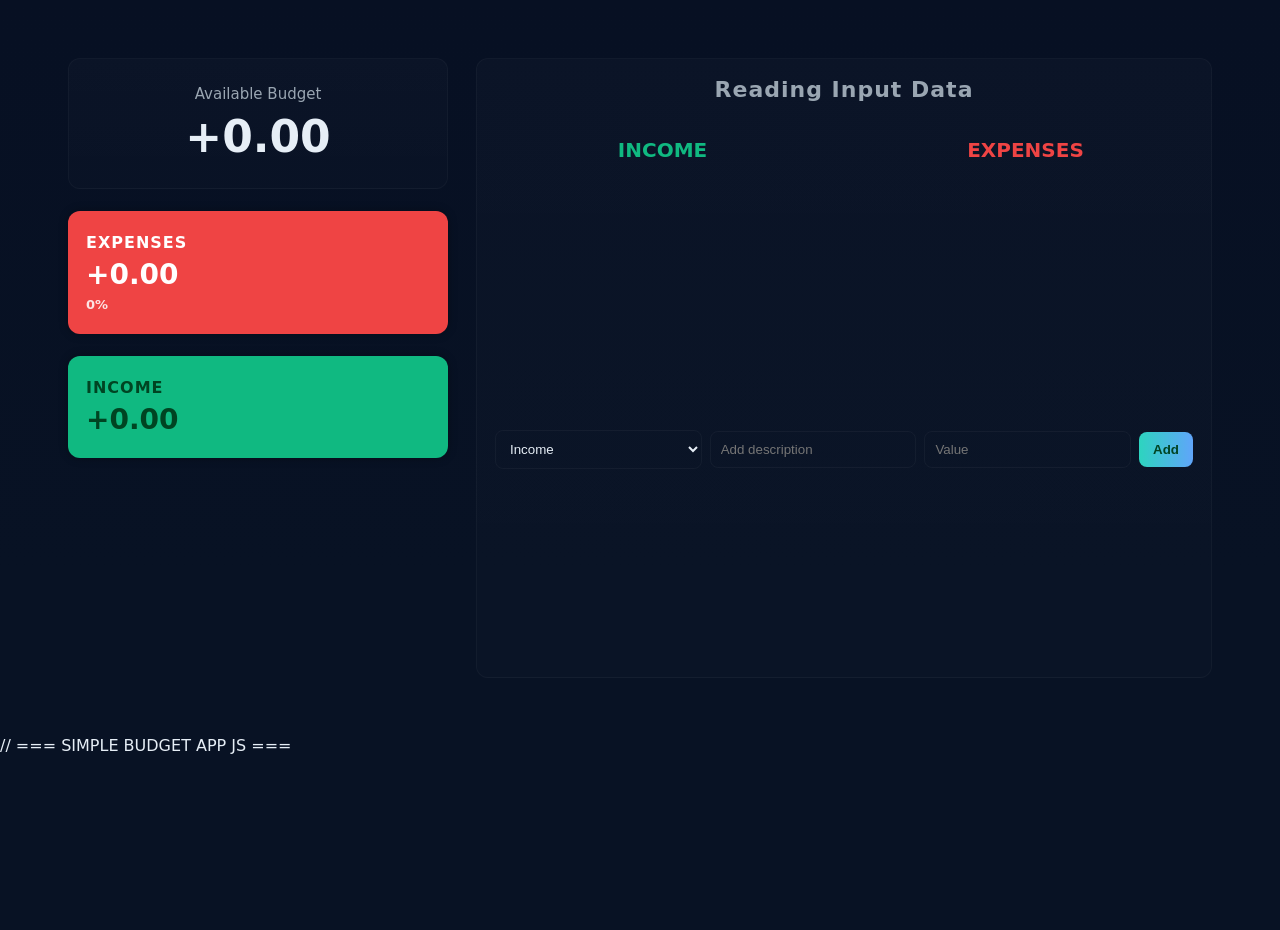
<file: Budget/index.html>
<!doctype html>
<html lang="en">

<head>
    <meta charset="utf-8" />
    <meta name="viewport" content="width=device-width,initial-scale=1" />
    <title>Budget - Demo </title>
    <link rel="stylesheet" href="./style.css">
</head>

<body>
    <div class="app" style="grid-template-columns: 380px 1fr;">
        <!-- SUMMARY LEFT SIDE -->
        <aside class="summary" style="display:flex;flex-direction:column;gap:22px;align-items:stretch;">

            <!-- AVAILABLE BUDGET -->
            <div class="card" style="padding:26px;text-align:center;">
                <div style="color:var(--muted);font-size:15px;margin-bottom:8px;">Available Budget</div>
                <div id="available" class="big" style="font-size:44px;">+2,345.64</div>
            </div>

            <!-- EXPENSE BAR (RED) -->
            <div
                style="background:var(--expense);border-radius:12px;padding:22px 18px;color:#fff;font-weight:700;display:flex;flex-direction:column;gap:6px;box-shadow:0 0 10px rgba(0,0,0,0.3);">
                <div style="letter-spacing:1px;font-size:16px;">EXPENSES</div>
                <div id="expenseTotal" style="font-size:28px;font-weight:800;">-1,954.36</div>
                <div id="expensePercent" style="font-size:13px;opacity:0.85;">45%</div>
            </div>

            <!-- INCOME BAR (GREEN) -->
            <div
                style="background:var(--income);border-radius:12px;padding:22px 18px;color:#042;font-weight:700;display:flex;flex-direction:column;gap:6px;box-shadow:0 0 10px rgba(0,0,0,0.3);">
                <div style="letter-spacing:1px;font-size:16px;">INCOME</div>
                <div id="incomeTotal" style="font-size:28px;font-weight:800;">+4,300.00</div>
            </div>

        </aside>

        <!-- INPUT + LIST RIGHT SIDE -->
        <div class="entries" style="min-height:620px;">
            <h2 style="text-align:center;font-size:22px;margin-bottom:16px">Reading Input Data</h2>

            <!-- SEPARATE INCOME + EXPENSES LISTS -->
            <div style="display:grid;grid-template-columns:1fr 1fr;gap:28px;">

                <!-- INCOME LIST -->
                <div>
                    <h3 class="section-title" style="color:var(--income);text-align:center;font-size:20px;">INCOME</h3>
                    <div class="list" id="incomeList" style="height:260px;"></div>
                </div>

                <!-- EXPENSE LIST -->
                <div>
                    <h3 class="section-title" style="color:var(--expense);text-align:center;font-size:20px;">EXPENSES
                    </h3>
                    <div class="list" id="expenseList" style="height:260px;"></div>
                </div>

            </div>

            <!-- FORM BELOW BOTH -->
            <form id="add" class="add-form" onsubmit="return false" style="margin-top:30px;">
                <select id="type">
                    <option value="income">Income</option>
                    <option value="expense">Expense</option>
                </select>
                <input id="desc" placeholder="Add description" />
                <input id="amount" placeholder="Value" inputmode="numeric" />
                <button id="addBtn">Add</button>
            </form>
        </div>
    </div>
    </div>

    <script src="./index.js"></script>
    // === SIMPLE BUDGET APP JS ===
</body>
</html>
</file>
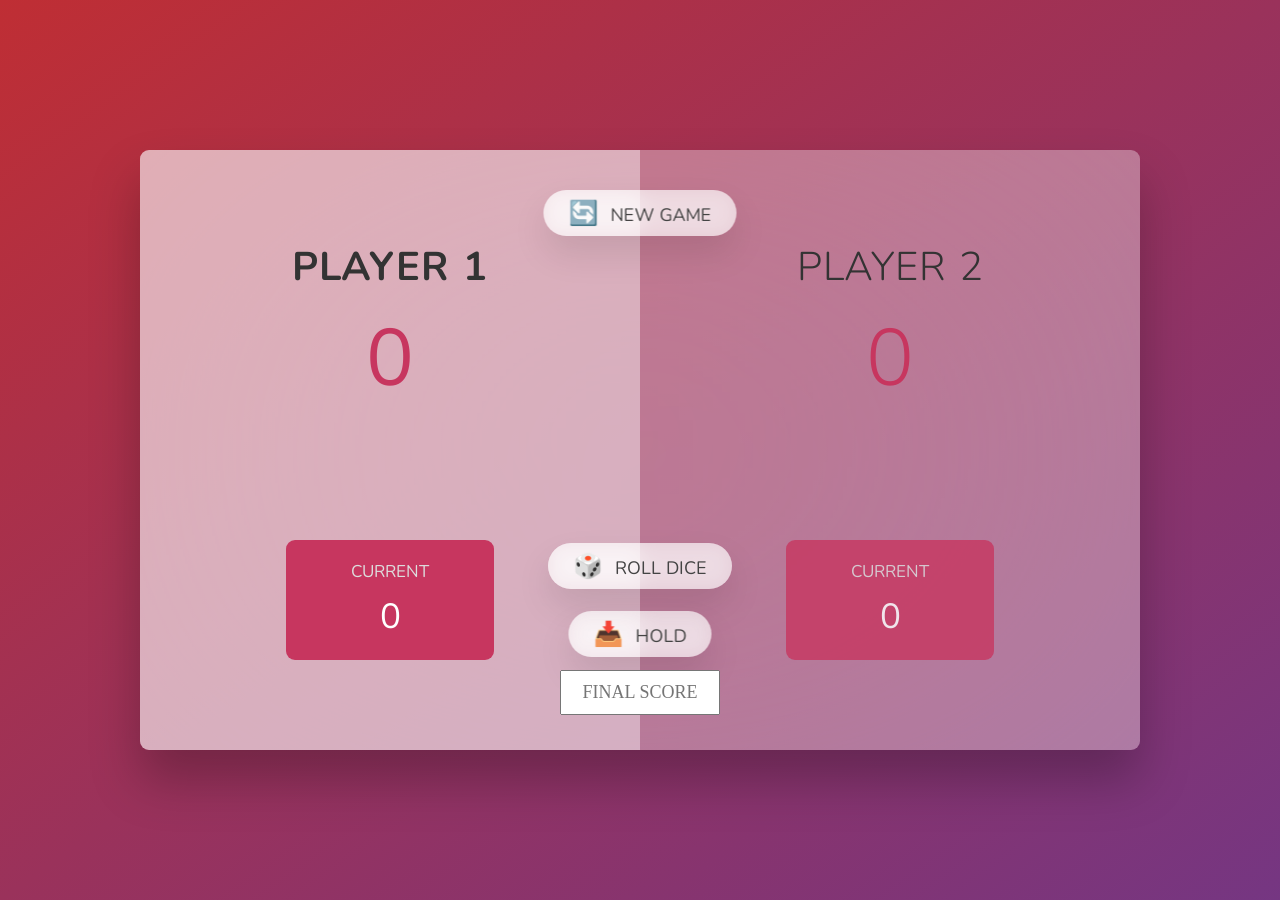
<file: pig-game/index.html>
<!DOCTYPE html>
<html lang="en">
  <head>
    <meta charset="UTF-8" />
    <meta name="viewport" content="width=device-width, initial-scale=1.0" />
    <meta http-equiv="X-UA-Compatible" content="ie=edge" />
    <link rel="stylesheet" href="style.css" />
    <title>Pig Game</title>
  </head>
  <body>
    <main>
      <section class="player player--0 player--active">
        <h2 class="name" id="name--0">Player 1</h2>
        <p class="score" id="score--0">43</p>
        <div class="current">
          <p class="current-label">Current</p>
          <p class="current-score" id="current--0">0</p>
        </div>
      </section>
      <section class="player player--1">
        <h2 class="name" id="name--1">Player 2</h2>
        <p class="score" id="score--1">24</p>
        <div class="current">
          <p class="current-label">Current</p>
          <p class="current-score" id="current--1">0</p>
        </div>
      </section>

      <img src="dice-5.png" alt="Playing dice" class="dice" />
      <button class="btn btn--new">🔄 New game</button>
      <button class="btn btn--roll">🎲 Roll dice</button>
      <button class="btn btn--hold">📥 Hold</button>

      <input type="text" placeholder="Final score" class="final-score">
    </main>
    <script src="script.js"></script>
  </body>
</html>
</file>
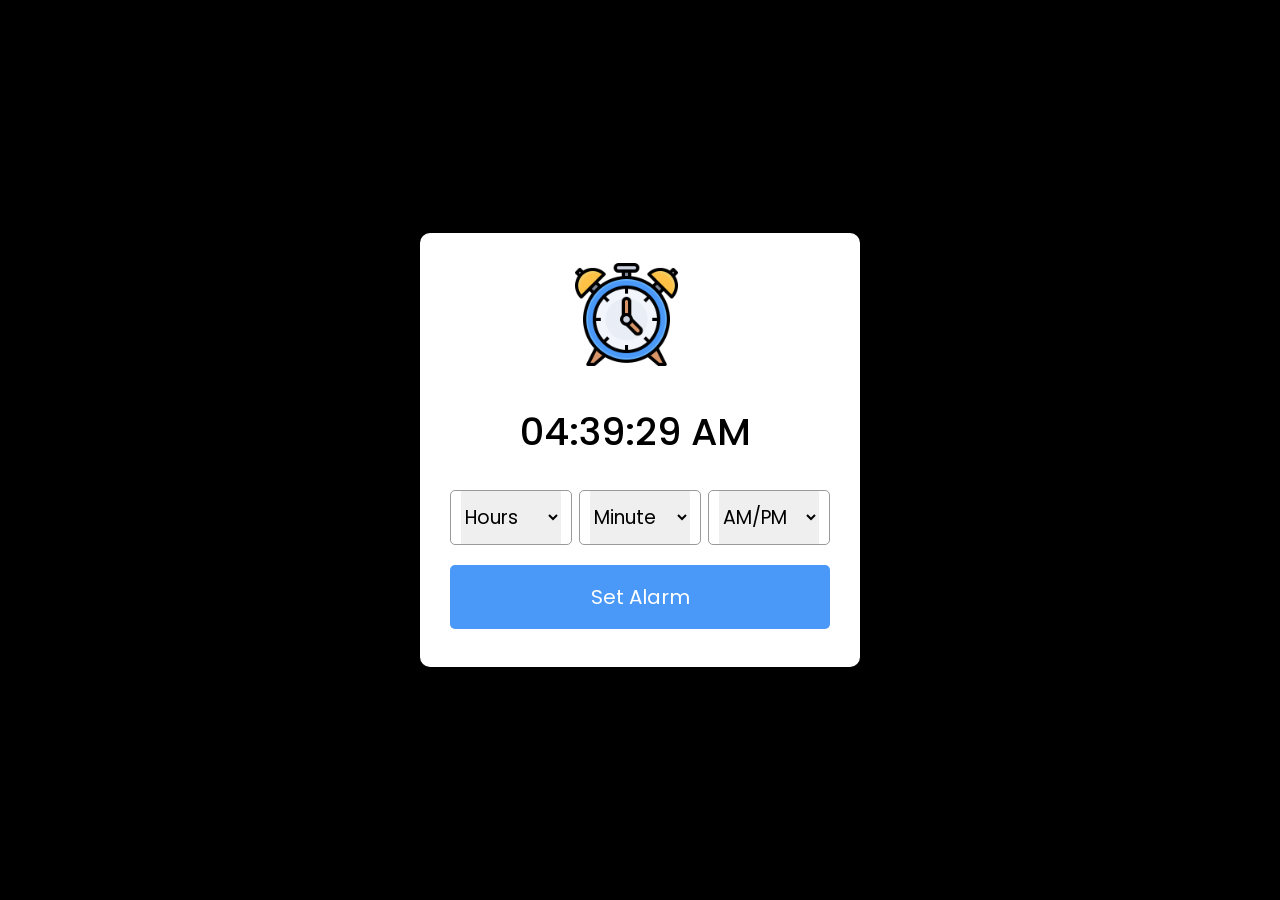
<file: alarm/alarm.html>
<!DOCTYPE html>
<html lang="en">
    <head>
        <meta charset="UTF-8">
        <meta name="viewport" content="width=device-width, initial-scale=1.0">
        <link rel="stylesheet" href="style.css">
        <title>Document</title>
    </head>
    <body>
        <div class="header">
                <img src="files/clock.svg" alt="clock" >
                <h1>00:00:00 PM</h1>
            <div class="header-child">
                <div class="values">
                    <select>
                        <option value="Hours" selected hidden>Hours</option>
                    </select>
                </div>
                <div class="values">
                    <select>
                        <option value="Minute" selected hidden>Minute</option>
                    </select>
                </div>
                <div class="values">
                    <select>
                        <option value="AM/PM" selected hidden>AM/PM</option>
                    </select>
                </div>
            </div>
            <button class="btn">Set Alarm</button>
        </div>
        <script src="alarm.js"></script>
    </body>
</html>
</file>
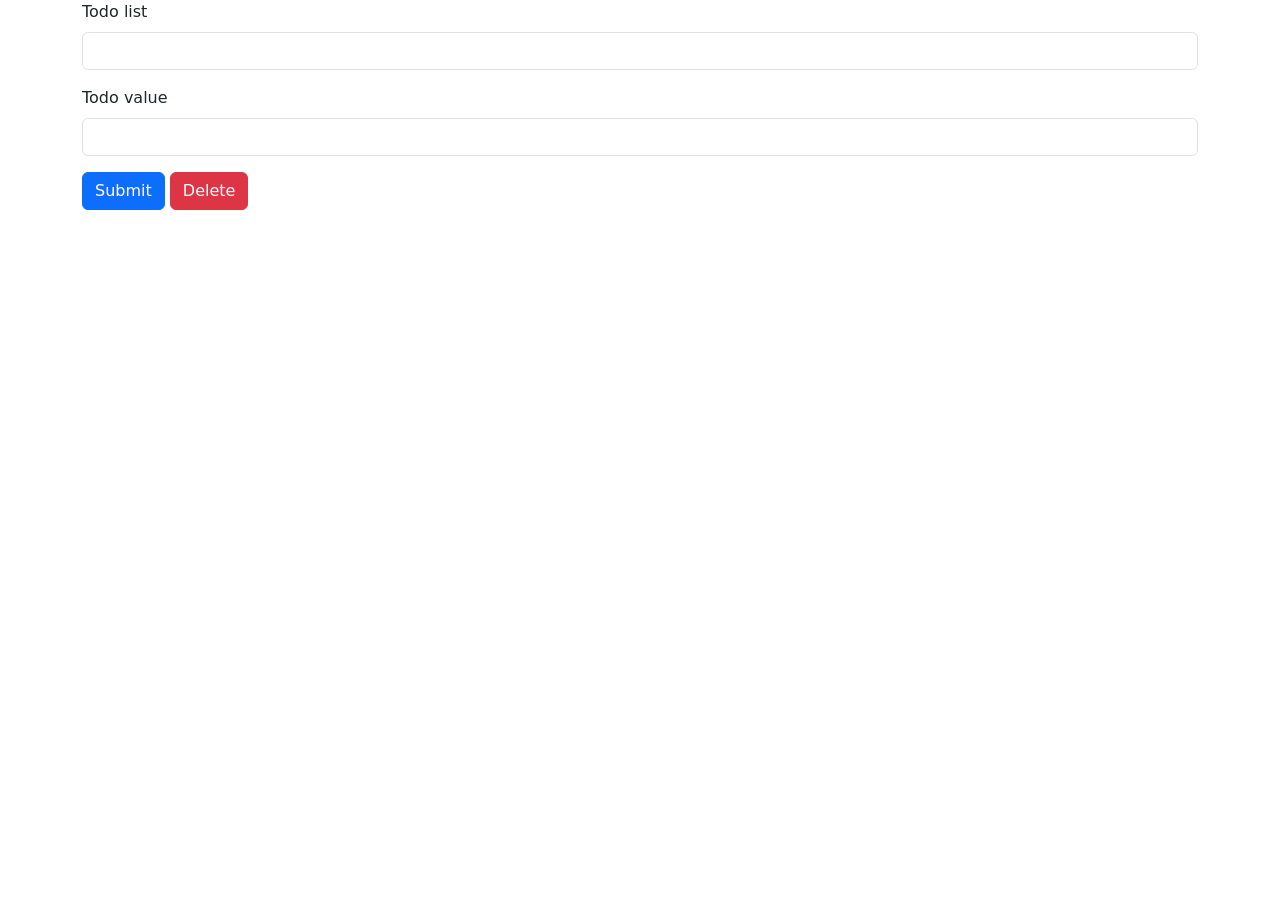
<file: Todo/todolist.html>
<!DOCTYPE html>
<html lang="en">
    <head>
        <meta charset="UTF-8">
        <meta name="viewport" content="width=device-width, initial-scale=1.0">
        <title>Document</title>
        <link
            href="https://cdn.jsdelivr.net/npm/bootstrap@5.3.6/dist/css/bootstrap.min.css"
            rel="stylesheet"
            integrity="sha384-4Q6Gf2aSP4eDXB8Miphtr37CMZZQ5oXLH2yaXMJ2w8e2ZtHTl7GptT4jmndRuHDT"
            crossorigin="anonymous">

    </head>
    <body>
        <div class="container">
        <form>
            <div class="mb-3">
                <label for="exampleInputEmail1" class="form-label">Todo list</label>
                <input type="text" class="form-control" id="title"aria-describedby="emailHelp">
            </div>
            <div class="mb-3">
                <label for="exampleInputPassword1"class="form-label">Todo value</label>
                <input type="text" class="form-control"id="val">
            </div>
            <button type="submit" class="btn btn-primary" id="submit">Submit</button>
            <button type="delete" class="btn btn-danger" id="delete">Delete</button>
        </form>
        </div>
        <script src="todolist.js"></script>
        <script
            src="https://cdn.jsdelivr.net/npm/@popperjs/core@2.11.8/dist/umd/popper.min.js"
            integrity="sha384-I7E8VVD/ismYTF4hNIPjVp/Zjvgyol6VFvRkX/vR+Vc4jQkC+hVqc2pM8ODewa9r"
            crossorigin="anonymous"></script>
        <script
            src="https://cdn.jsdelivr.net/npm/bootstrap@5.3.6/dist/js/bootstrap.min.js"
            integrity="sha384-RuyvpeZCxMJCqVUGFI0Do1mQrods/hhxYlcVfGPOfQtPJh0JCw12tUAZ/Mv10S7D"
            crossorigin="anonymous"></script>
    </body>
</html>
</file>
<file: Budget/style.css>
:root {
     --bg: #0f1724;
     /* dark background */
     --card: #0b1220;
     --accent: #2dd4bf;
     /* teal */
     --income: #10b981;
     /* green */
     --expense: #ef4444;
     /* red */
     --muted: #9aa6b2;
     --glass: rgba(255, 255, 255, 0.03);
     font-family: Inter, ui-sans-serif, system-ui, -apple-system, "Segoe UI", Roboto, "Helvetica Neue", Arial;
 }

 * {
     box-sizing: border-box
 }

 html,
 body {
     height: 100%;
     margin: 0;
     background: linear-gradient(180deg, #071023 0%, #081224 60%);
     color: #e6eef6
 }

 .app {
     max-width: 1200px;
     margin: 30px auto;
     padding: 28px;
     display: grid;
     grid-template-columns: 1fr 360px;
     gap: 28px;
     align-items: start
 }

 /* Left panel - entries */
 .entries {
     background: linear-gradient(180deg, rgba(255, 255, 255, 0.02), rgba(255, 255, 255, 0.01));
     border-radius: 12px;
     padding: 18px;
     min-height: 540px;
     display: flex;
     flex-direction: column;
     gap: 12px;
     border: 1px solid rgba(255, 255, 255, 0.03)
 }

 .entries h2 {
     margin: 0;
     font-weight: 600;
     color: var(--muted);
     letter-spacing: 1px
 }

 .list {
     max-height: 220px;
     overflow: auto;
     padding: 6px;
     display: flex;
     flex-direction: column;
     gap: 10px
 }

 .row {
     display: flex;
     justify-content: space-between;
     align-items: center;
     padding: 10px;
     border-radius: 8px;
     background: var(--glass);
     border: 1px solid rgba(255, 255, 255, 0.02);
 }

 .row .meta {
     display: flex;
     gap: 12px;
     align-items: center
 }

 .dot {
     width: 10px;
     height: 10px;
     border-radius: 50%
 }

 .desc {
     font-size: 14px;
     color: #dbe9f2
 }

 .val {
     font-weight: 700
 }

 .add-form {
     display: flex;
     gap: 8px;
     align-items: center
 }

 .add-form input,
 .add-form select {
     flex: 1;
     padding: 10px;
     border-radius: 8px;
     border: 1px solid rgba(255, 255, 255, 0.04);
     background: transparent;
     color: inherit
 }

 .add-form button {
     padding: 10px 14px;
     border-radius: 8px;
     border: none;
     background: linear-gradient(90deg, var(--accent), #60a5fa);
     color: #042;
     cursor: pointer;
     font-weight: 700
 }

 /* Right panel - summary */
 .summary {
     background: transparent;
     display: flex;
     flex-direction: column;
     gap: 18px;
     align-items: stretch
 }

 .card {
     background: linear-gradient(180deg, rgba(255, 255, 255, 0.02), rgba(255, 255, 255, 0.01));
     padding: 18px;
     border-radius: 12px;
     border: 1px solid rgba(255, 255, 255, 0.03)
 }

 .big {
     font-size: 36px;
     font-weight: 800
 }

 .pill-row {
     display: flex;
     gap: 12px;
     margin-top: 10px
 }

 .pill {
     flex: 1;
     padding: 10px;
     border-radius: 8px;
     color: #042;
     display: flex;
     flex-direction: column;
     align-items: flex-start;
     justify-content: center;
     font-weight: 700
 }

 .pill .amount {
     font-size: 18px;
     margin-top: 6px
 }

 .pill.income {
     background: linear-gradient(90deg, #34d399, #10b981)
 }

 .pill.expense {
     background: linear-gradient(90deg, #f87171, #ef4444)
 }

 .percent {
     font-size: 12px;
     color: rgba(0, 0, 0, 0.6);
     margin-top: 6px
 }

 .section-title {
     margin: 8px 0 6px;
     font-weight: 700
 }

 /* responsive */
 @media (max-width:980px) {
     .app {
         grid-template-columns: 1fr;
         padding: 16px
     }

     .summary {
         order: 2
     }
 }
</file>
<file: pig-game/style.css>
@import url('https://fonts.googleapis.com/css2?family=Nunito&display=swap');

* {
  margin: 0;
  padding: 0;
  box-sizing: inherit;
}

html {
  font-size: 62.5%;
  box-sizing: border-box;
}

body {
  font-family: 'Nunito', sans-serif;
  font-weight: 400;
  height: 100vh;
  color: #333;
  background-image: linear-gradient(to top left, #753682 0%, #bf2e34 100%);
  display: flex;
  align-items: center;
  justify-content: center;
}

.final-score{
    position: absolute;
    left: 50%;
    transform: translateX(-50%);
    top: 520px;
    color: #555;
    font-size: 18px;
    font-family: 'lato';
    text-align: center;
    padding: 10px;
    width: 160px;
    text-transform: uppercase;
}
/* LAYOUT */
main {
  position: relative;
  width: 100rem;
  height: 60rem;
  background-color: rgba(255, 255, 255, 0.35);
  backdrop-filter: blur(200px);
  filter: blur();
  box-shadow: 0 3rem 5rem rgba(0, 0, 0, 0.25);
  border-radius: 9px;
  overflow: hidden;
  display: flex;
}

.player {
  flex: 50%;
  padding: 9rem;
  display: flex;
  flex-direction: column;
  align-items: center;
  transition: all 0.75s;
}

/* ELEMENTS */
.name {
  position: relative;
  font-size: 4rem;
  text-transform: uppercase;
  letter-spacing: 1px;
  word-spacing: 2px;
  font-weight: 300;
  margin-bottom: 1rem;
}

.score {
  font-size: 8rem;
  font-weight: 300;
  color: #c7365f;
  margin-bottom: auto;
}

.player--active {
  background-color: rgba(255, 255, 255, 0.4);
}
.player--active .name {
  font-weight: 700;
}
.player--active .score {
  font-weight: 400;
}

.player--active .current {
  opacity: 1;
}

.current {
  background-color: #c7365f;
  opacity: 0.8;
  border-radius: 9px;
  color: #fff;
  width: 65%;
  padding: 2rem;
  text-align: center;
  transition: all 0.75s;
}

.current-label {
  text-transform: uppercase;
  margin-bottom: 1rem;
  font-size: 1.7rem;
  color: #ddd;
}

.current-score {
  font-size: 3.5rem;
}

/* ABSOLUTE POSITIONED ELEMENTS */
.btn {
  position: absolute;
  left: 50%;
  transform: translateX(-50%);
  color: #444;
  background: none;
  border: none;
  font-family: inherit;
  font-size: 1.8rem;
  text-transform: uppercase;
  cursor: pointer;
  font-weight: 400;
  transition: all 0.2s;

  background-color: white;
  background-color: rgba(255, 255, 255, 0.6);
  backdrop-filter: blur(10px);

  padding: 0.7rem 2.5rem;
  border-radius: 50rem;
  box-shadow: 0 1.75rem 3.5rem rgba(0, 0, 0, 0.1);
}

.btn::first-letter {
  font-size: 2.4rem;
  display: inline-block;
  margin-right: 0.7rem;
}

.btn--new {
  top: 4rem;
}
.btn--roll {
  top: 39.3rem;
}
.btn--hold {
  top: 46.1rem;
}

.btn:active {
  transform: translate(-50%, 3px);
  box-shadow: 0 1rem 2rem rgba(0, 0, 0, 0.15);
}

.btn:focus {
  outline: none;
}

.dice {
  position: absolute;
  left: 50%;
  top: 16.5rem;
  transform: translateX(-50%);
  height: 10rem;
  box-shadow: 0 2rem 5rem rgba(0, 0, 0, 0.2);
}

.player--winner {
  background-color: #2f2f2f;
}

.player--winner .name {
  font-weight: 700;
  color: #c7365f;
}

.hidden {
  display: none;
}
</file>
<file: alarm/style.css>
@import url('https://fonts.googleapis.com/css2?family=Orbitron:wght@400..900&family=Poppins:ital,wght@0,100;0,200;0,300;0,400;0,500;0,600;0,700;0,800;0,900;1,100;1,200;1,300;1,400;1,500;1,600;1,700;1,800;1,900&family=Roboto:ital,wght@0,100..900;1,100..900&family=Special+Gothic+Condensed+One&display=swap');
*{
    margin: 0;
    padding: 0;
    box-sizing: border-box;
    font-family: "Poppins", sans-serif;
}

body, .header .header-child{
    display: flex;
    align-items: center;
    justify-content: center;
}
body{
    min-height: 100vh;
    background-color: black;
}

.header{
    width: 440px;
    background-color: #fff;
    border-radius: 10px;
    flex-direction: column;
    padding: 30px 30px 38px;
}

.header>img{
    max-width: 103px;
    margin: 0px 125px;
}

.header>h1{
    font-size: 38px;
    font-weight: 500;
    margin: 30px 70px;
    
}

.header .header-child {
    width: 100%;
    justify-content: space-between;
}

.header .header-child.disable {
    opacity: 0.6;
    pointer-events: none;
}
.header-child .values{
    border-radius: 5px;
    padding: 0px 10px;
    border: 1px solid #999;
    width: calc(100% / 3 - 5px);
}

.values>select{
    border: none;
    outline: none;
    height: 53px;
    width: 100%;
    font-size: 19px;
}
.header .btn{
    width: 100%;
    margin-top: 20px;
    padding: 17px 0;
    border-radius: 5px;
    cursor: pointer;
    border: none;
    outline: none;
    background-color: #4a98f7;
    color: white;
    font-size: 20px;
}
</file>
